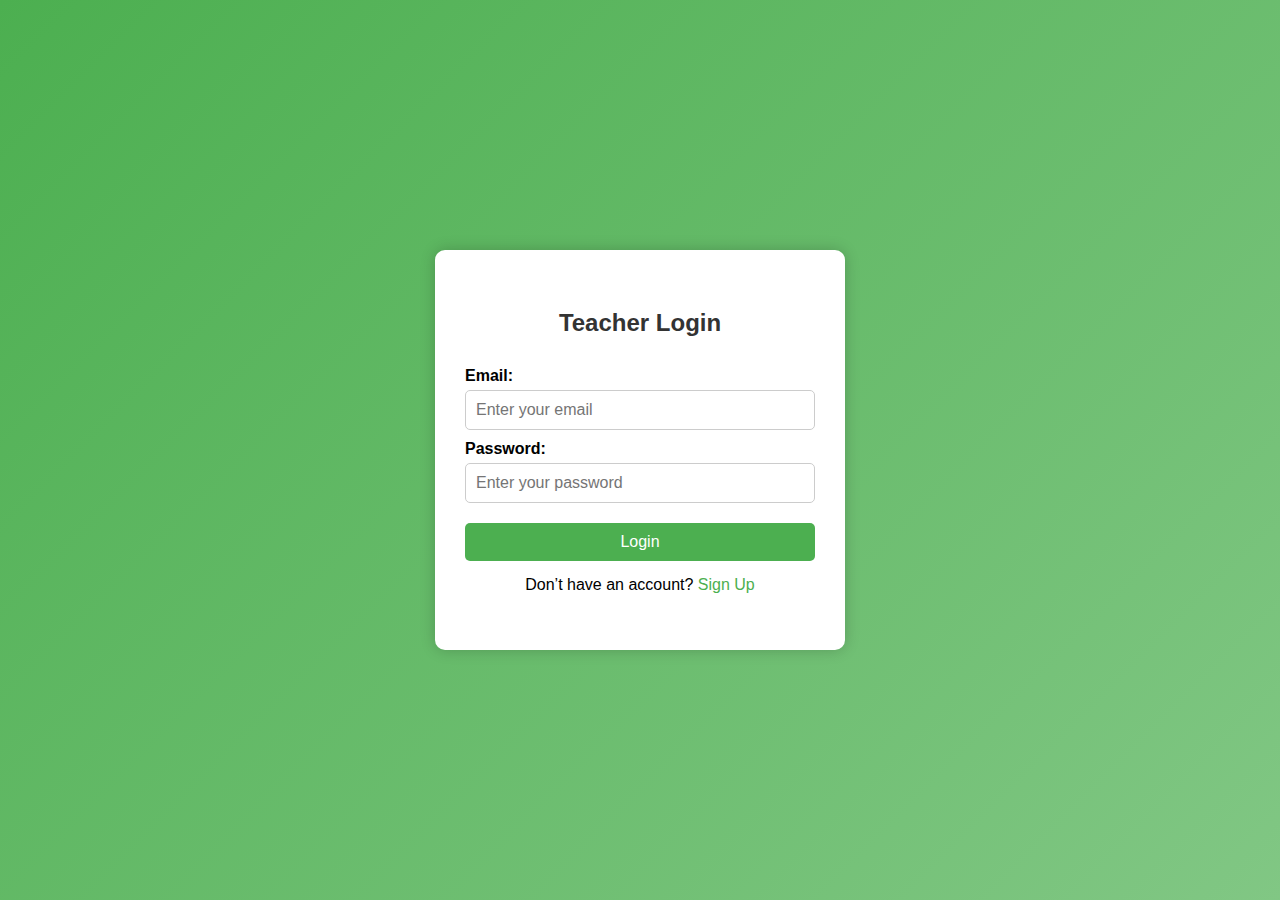
<file: timepass/dashboard.html>
<!DOCTYPE html>
<html lang="en">
<head>
  <meta charset="UTF-8">
  <meta name="viewport" content="width=device-width, initial-scale=1.0">
  <title>My Profile</title>
  <link rel="stylesheet" href="dashboard.css">
</head>
<body>
  <div class="profile-container">
    <h1>Welcome, <span id="userName"></span>!</h1>
    <p><strong>Email:</strong> <span id="userEmail"></span></p>
    <button id="logoutBtn">Logout</button>
  </div>

  <script>
    // Load user data
    const user = JSON.parse(localStorage.getItem('user'));

    if (!user) {
      // No user found, redirect to login
      window.location.href = 'login.html';
    } else {
      document.getElementById('userName').textContent = user.name;
      document.getElementById('userEmail').textContent = user.email;
    }

    // Logout functionality
    document.getElementById('logoutBtn').addEventListener('click', () => {
      localStorage.removeItem('user');
      window.location.href = 'login.html';
    });
  </script>
</body>
</html>
</file>
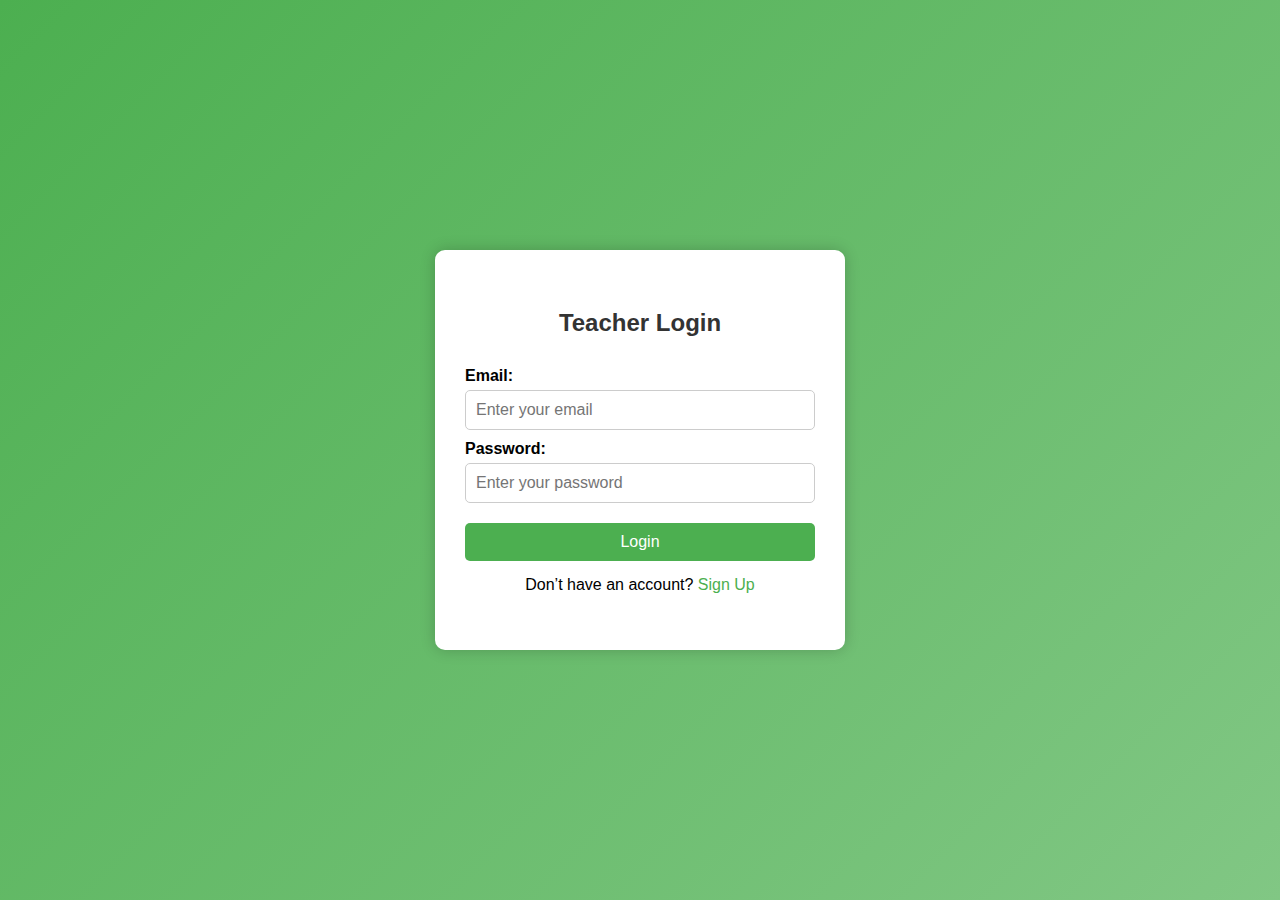
<file: timepass/login.html>
<!DOCTYPE html>
<html lang="en">
<head>
  <meta charset="UTF-8">
  <meta name="viewport" content="width=device-width, initial-scale=1.0">
  <title>Login | Teacher Evaluation Platform</title>
  <link rel="stylesheet" href="auth.css">
</head>
<body>
  <div class="auth-container">
    <h2>Teacher Login</h2>
    <form action="#" method="post">
      <label for="email">Email:</label>
      <input type="email" id="email" name="email" placeholder="Enter your email" required>

      <label for="password">Password:</label>
      <input type="password" id="password" name="password" placeholder="Enter your password" required>

      <button type="submit">Login</button>
    </form>
    <p>Don’t have an account? <a href="register.html">Sign Up</a></p>
  </div>
</body>
</html>
</file>
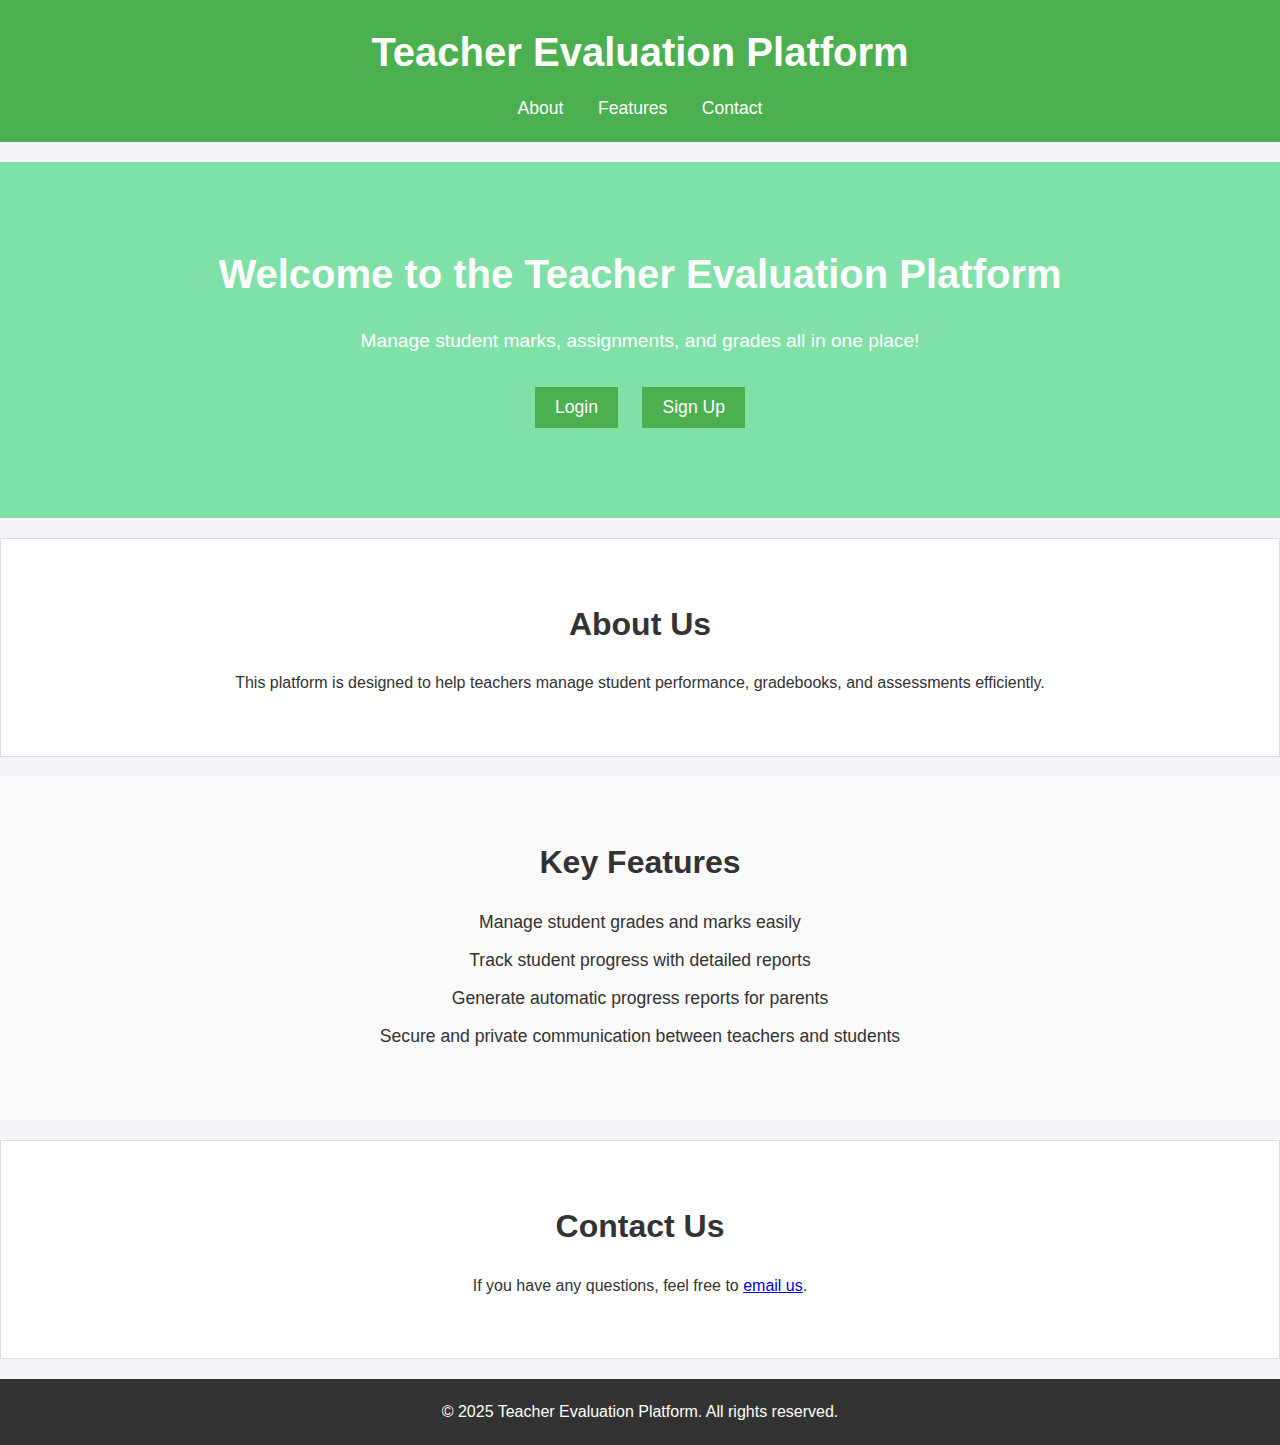
<file: timepass/page1.html>
<!DOCTYPE html>
<html lang="en">
<head>
    <meta charset="UTF-8">
    <meta name="viewport" content="width=device-width, initial-scale=1.0">
    <title>Teacher Evaluation Platform</title>
    <link rel="stylesheet" href="style.css">
</head>
<body>
    <!-- Header Section -->
    <header>
        <div class="logo">
            <h1>Teacher Evaluation Platform</h1>
        </div>
        <nav>
            <ul>
                <li><a href="#about">About</a></li>
                <li><a href="#features">Features</a></li>
                <li><a href="#contact">Contact</a></li>
            </ul>
        </nav>
    </header>

    <!-- Hero Section (Welcome Section) -->
    <section id="hero">
        <h2>Welcome to the Teacher Evaluation Platform</h2>
        <p>Manage student marks, assignments, and grades all in one place!</p>
        <div class="buttons">
            <button onclick="window.location.href='login.html'">Login</button>
            <button onclick="window.location.href='register.html'">Sign Up</button>
        </div>
    </section>

    <!-- About Section -->
    <section id="about">
        <h3>About Us</h3>
        <p>This platform is designed to help teachers manage student performance, gradebooks, and assessments efficiently.</p>
    </section>

    <!-- Features Section -->
    <section id="features">
        <h3>Key Features</h3>
        <ul>
            <li>Manage student grades and marks easily</li>
            <li>Track student progress with detailed reports</li>
            <li>Generate automatic progress reports for parents</li>
            <li>Secure and private communication between teachers and students</li>
        </ul>
    </section>

    <!-- Contact Section -->
    <section id="contact">
        <h3>Contact Us</h3>
        <p>If you have any questions, feel free to <a href="mailto:support@platform.com">email us</a>.</p>
    </section>

    <!-- Footer Section -->
    <footer>
        <p>&copy; 2025 Teacher Evaluation Platform. All rights reserved.</p>
    </footer>

    <script src="script.js"></script>
</body>
</html>
</file>
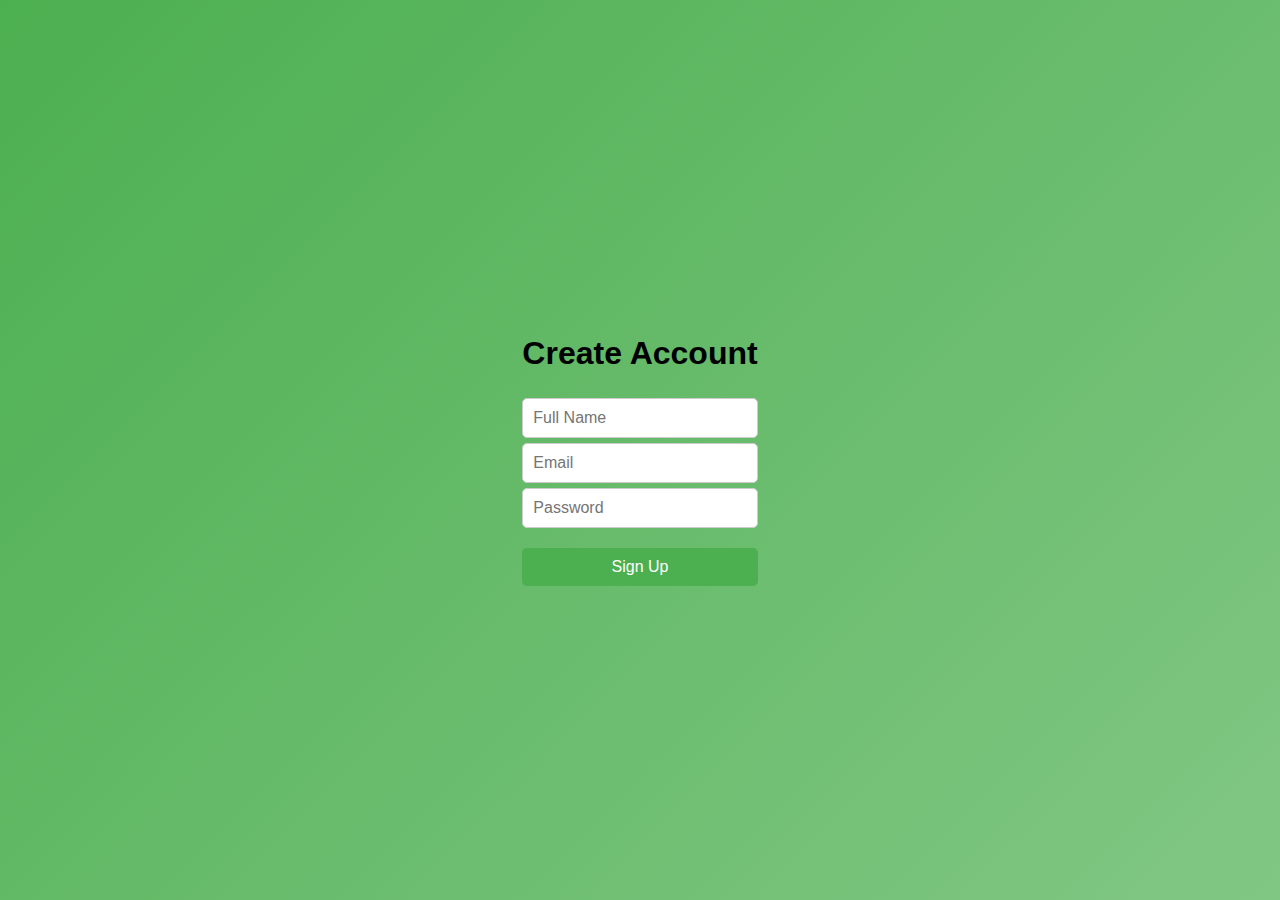
<file: timepass/register.html>
<!DOCTYPE html>
<html lang="en">
<head>
  <meta charset="UTF-8">
  <meta name="viewport" content="width=device-width, initial-scale=1.0">
  <title>Sign Up</title>
  <link rel="stylesheet" href="auth.css">
</head>
<body>
  <div class="container">
    <h1>Create Account</h1>
    <form id="registerForm">
      <input type="text" id="name" placeholder="Full Name" required>
      <input type="email" id="email" placeholder="Email" required>
      <input type="password" id="password" placeholder="Password" required>
      <button type="submit">Sign Up</button>
    </form>
  </div>

  <script>
    const registerForm = document.getElementById('registerForm');

    registerForm.addEventListener('submit', (e) => {
      e.preventDefault();

      const name = document.getElementById('name').value;
      const email = document.getElementById('email').value;
      const password = document.getElementById('password').value;

      // Save to localStorage (temporary simulation)
      const user = { name, email, password };
      localStorage.setItem('user', JSON.stringify(user));

      // Redirect to profile/dashboard
      window.location.href = 'dashboard.html';
    });
  </script>
</body>
</html>
</file>
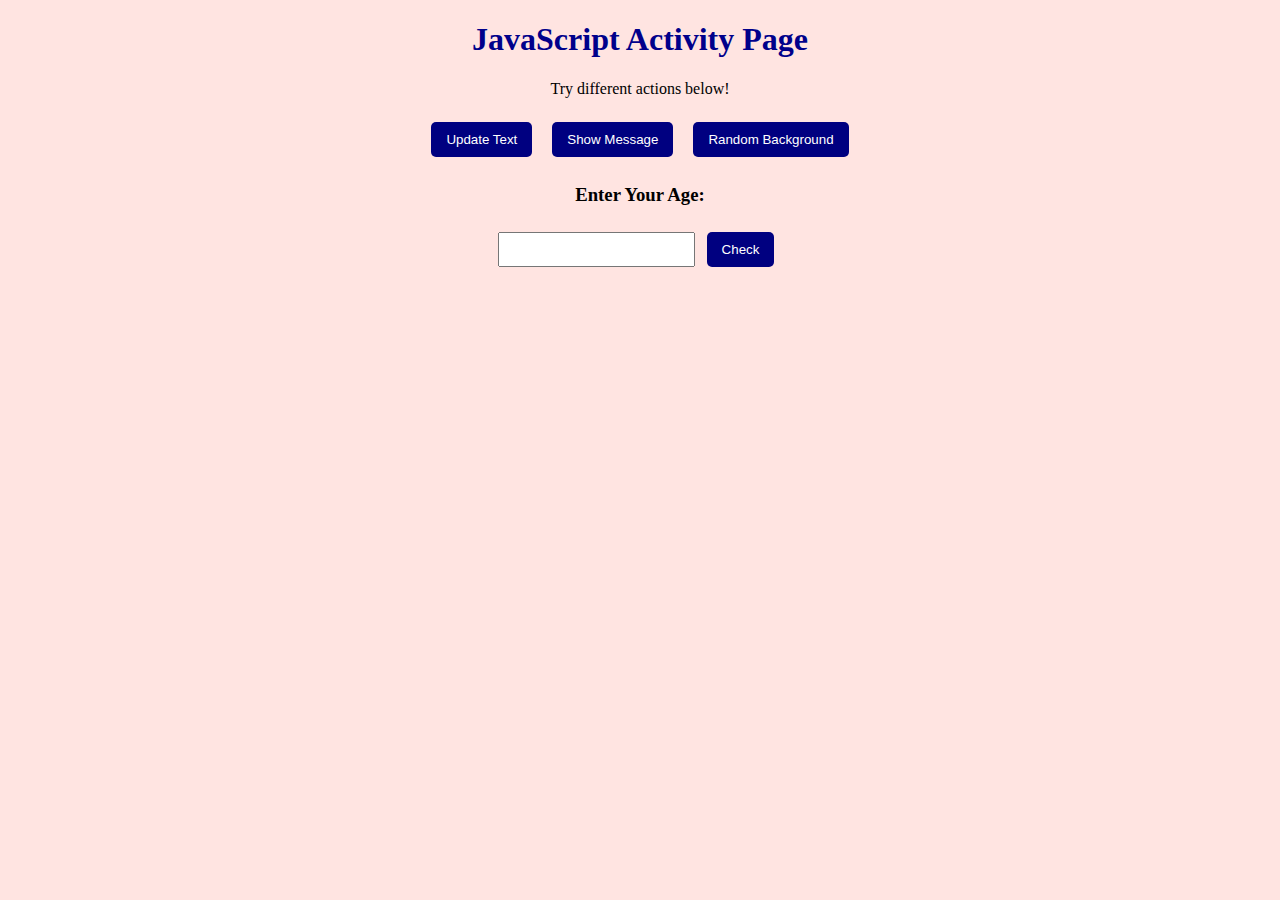
<file: cllg/wd/alokdhiwarA42index.html>
<!DOCTYPE html>
<html>
<head>
  <title>My JavaScript Fun Page</title>
  <style>
    body {
      font-family: Verdana;
      text-align: center;
      background-color: #ffe4e1;
    }

    h1 {
      color: darkblue;
    }

    button {
      padding: 10px 15px;
      margin: 8px;
      background-color: navy;
      color: white;
      border: none;
      border-radius: 5px;
    }

    input {
      padding: 8px;
    }
  </style>
</head>

<body>

<h1>JavaScript Activity Page</h1>

<p id="text">Try different actions below!</p>

<!-- Buttons -->
<button onclick="updateText()">Update Text</button>
<button onclick="showMessage()">Show Message</button>
<button onclick="randomColor()">Random Background</button>

<!-- Form -->
<h3>Enter Your Age:</h3>
<input type="number" id="age">
<button onclick="checkAge()">Check</button>

<script>

// Function + DOM
function updateText() {
  document.getElementById("text").innerHTML = "Content Updated Successfully!";
}

// Alert Function
function showMessage() {
  alert("Welcome to JavaScript Learning!");
}

// Random Color Function
function randomColor() {
  let colors = ["lightblue", "lightyellow", "lightpink", "lightgray"];
  let random = colors[Math.floor(Math.random() * colors.length)];
  document.body.style.backgroundColor = random;
}

// Conditional + Form Validation
function checkAge() {
  let age = document.getElementById("age").value;

  if (age == "") {
    alert("Please enter your age!");
  } else if (age >= 18) {
    alert("You are eligible!");
  } else {
    alert("You are not eligible!");
  }
}

// Loop Example
let i = 1;
while (i <= 3) {
  console.log("Number: " + i);
  i++;
}

// Array Example
let subjects = ["Math", "Science", "English"];
console.log(subjects[1]);

// Object Example
let person = {
  name: "Amit",
  city: "Delhi"
};
console.log(person.city);

</script>

</body>
</html>
</file>
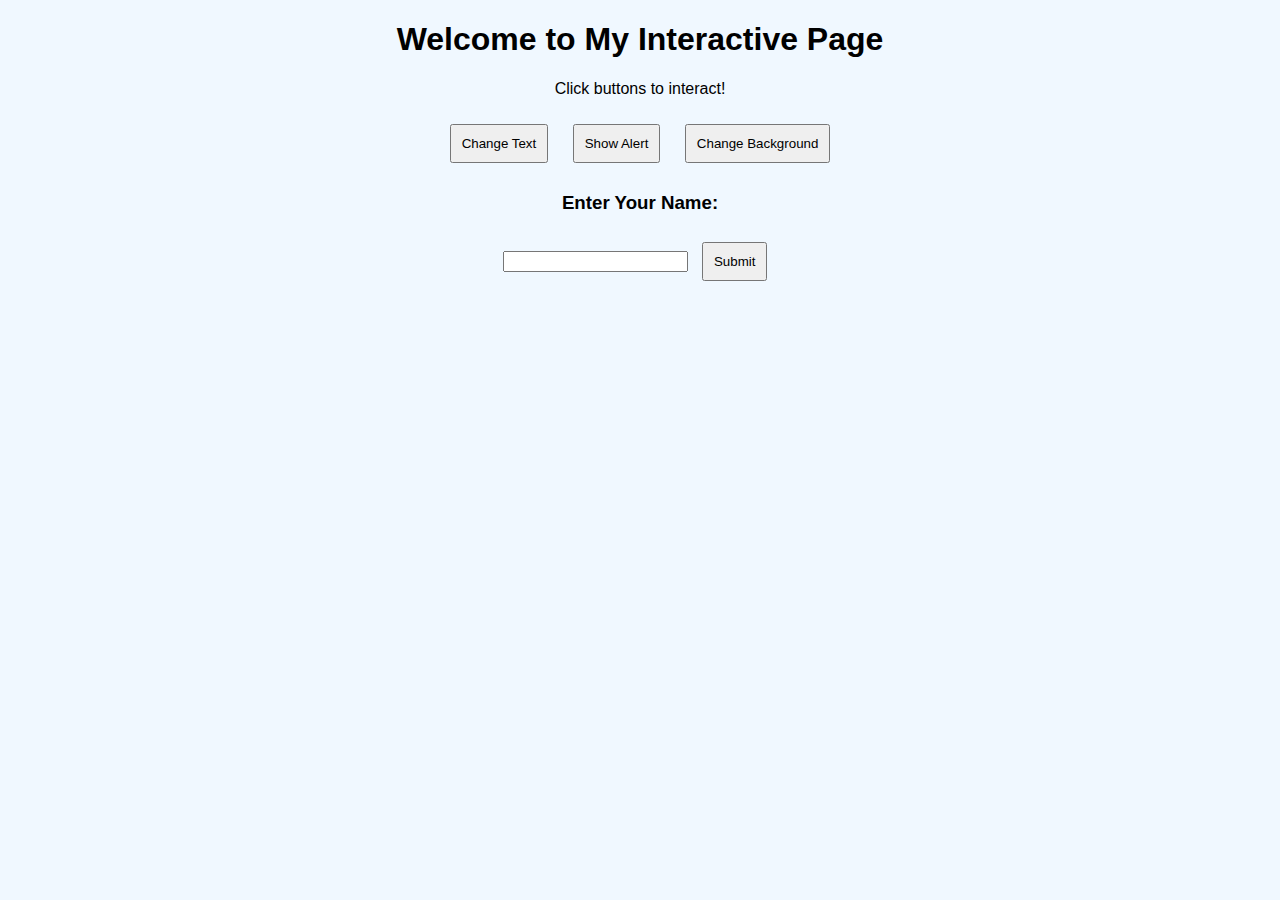
<file: cllg/wd/samarthyapatilA64index.html>
<!DOCTYPE html>
<html>
<head>
  <title>Interactive JavaScript Page</title>
  <style>
    body {
      font-family: Arial;
      text-align: center;
      background-color: #f0f8ff;
    }
    button {
      padding: 10px;
      margin: 10px;
    }
  </style>
</head>

<body>

<h1>Welcome to My Interactive Page</h1>

<p id="demo">Click buttons to interact!</p>

<!-- Buttons -->
<button onclick="changeText()">Change Text</button>
<button onclick="showAlert()">Show Alert</button>
<button onclick="changeColor()">Change Background</button>

<!-- Input Form -->
<h3>Enter Your Name:</h3>
<input type="text" id="name">
<button onclick="validate()">Submit</button>

<script>

// Function
function changeText() {
  document.getElementById("demo").innerHTML = "Text Changed!";
}

// Alert Function
function showAlert() {
  alert("Hello! This is JavaScript Alert.");
}

// DOM + Event
function changeColor() {
  document.body.style.backgroundColor = "lightgreen";
}

// Form Validation
function validate() {
  let name = document.getElementById("name").value;

  if (name == "") {
    alert("Please enter your name!");
  } else {
    alert("Welcome " + name);
  }
}

// Loop Example
for (let i = 1; i <= 3; i++) {
  console.log("Loop Count: " + i);
}

// Array Example
let fruits = ["Apple", "Banana", "Mango"];
console.log(fruits[0]);

// Object Example
let student = {
  name: "Rahul",
  age: 20
};
console.log(student.name);

</script>

</body>
</html>
</file>
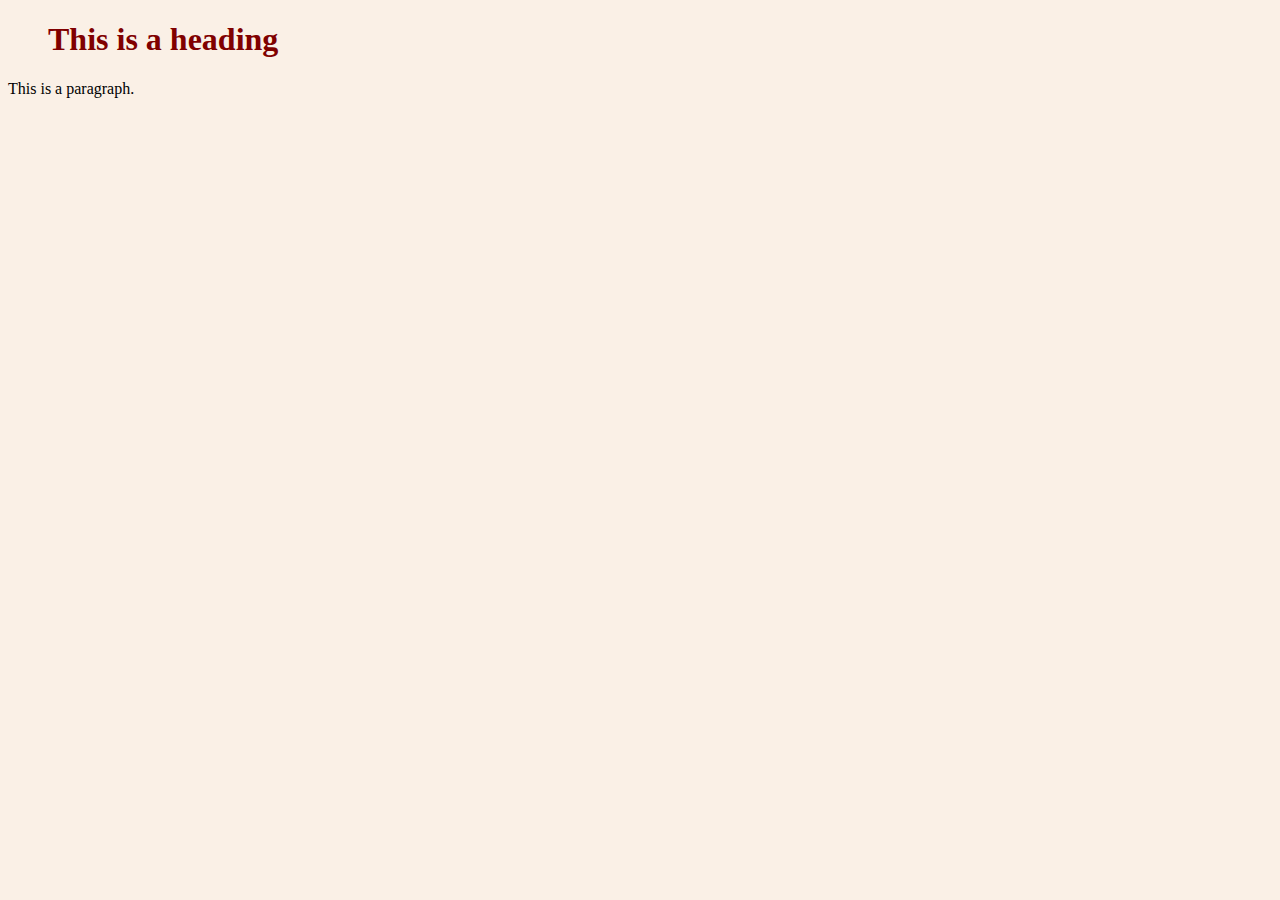
<file: cllg/wd/wd3.html>
<!DOCTYPE html>
<html>
<head>
<title>CSS</title>
</head>
<style>
body {
  background-color: linen;
}

h1 {
  color: maroon;
  margin-left: 40px;
}
</style>
</head>
<body>

<h1>This is a heading</h1>
<p>This is a paragraph.</p>



</body>
</html>
</file>
<file: timepass/dashboard.css>
.profile-container {
  max-width: 400px;
  margin: 100px auto;
  text-align: center;
  background: #f4f4f4;
  padding: 30px;
  border-radius: 10px;
}

button {
  padding: 10px 20px;
  margin-top: 15px;
  background-color: #007bff;
  color: white;
  border: none;
  border-radius: 5px;
  cursor: pointer;
}
</file>
<file: timepass/auth.css>
body {
  font-family: Arial, sans-serif;
  background: linear-gradient(135deg, #4CAF50, #81C784);
  height: 100vh;
  margin: 0;
  display: flex;
  align-items: center;
  justify-content: center;
}

.auth-container {
  background: white;
  padding: 40px 30px;
  border-radius: 10px;
  box-shadow: 0 0 15px rgba(0,0,0,0.2);
  width: 350px;
  text-align: center;
}

.auth-container h2 {
  margin-bottom: 20px;
  color: #333;
}

form {
  display: flex;
  flex-direction: column;
}

label {
  text-align: left;
  margin-top: 10px;
  font-weight: bold;
}

input {
  padding: 10px;
  margin-top: 5px;
  border: 1px solid #ccc;
  border-radius: 5px;
  font-size: 1rem;
}

button {
  margin-top: 20px;
  background-color: #4CAF50;
  color: white;
  border: none;
  padding: 10px;
  border-radius: 5px;
  cursor: pointer;
  font-size: 1rem;
}

button:hover {
  background-color: #45a049;
}

p {
  margin-top: 15px;
}

a {
  color: #4CAF50;
  text-decoration: none;
}

a:hover {
  text-decoration: underline;
}
</file>
<file: timepass/style.css>
/* Reset default margins and padding */
* {
    margin: 0;
    padding: 0;
    box-sizing: border-box;
}

/* Body styles */
body {
    font-family: Arial, sans-serif;
    line-height: 1.6;
    background-color: #f4f4f9;
    color: #333;
    margin: 0;
}

/* Header styles */
header {
    background: #4CAF50;
    color: white;
    padding: 20px 0;
    text-align: center;
}

header .logo h1 {
    font-size: 2.5rem;
}

header nav ul {
    list-style-type: none;
    margin-top: 10px;
}

header nav ul li {
    display: inline;
    margin: 0 15px;
}

header nav ul li a {
    color: white;
    text-decoration: none;
    font-size: 1.1rem;
}

/* Hero Section */
#hero {
    background: #80e1a8;
    color: white;
    text-align: center;
    padding: 80px 0;
}

#hero h2 {
    font-size: 2.5rem;
}

#hero p {
    font-size: 1.2rem;
    margin: 20px 0;
}

#hero .buttons button {
    background: #4CAF50;
    color: white;
    border: none;
    padding: 10px 20px;
    font-size: 1.1rem;
    cursor: pointer;
    margin: 10px;
}

#hero .buttons button:hover {
    background: #45a049;
}

/* Section Styles */
section {
    padding: 60px 20px;
    margin: 20px 0;
    text-align: center;
}

#about {
    background: #ffffff;
    border: 1px solid #ddd;
}

#features {
    background: #f9f9f9;
}

#contact {
    background: #ffffff;
    border: 1px solid #ddd;
}

section h3 {
    font-size: 2rem;
    margin-bottom: 20px;
}

section ul {
    list-style-type: none;
}

section ul li {
    font-size: 1.1rem;
    margin: 10px 0;
}

/* Footer */
footer {
    background: #333;
    color: white;
    padding: 20px 0;
    text-align: center;
}
</file>
